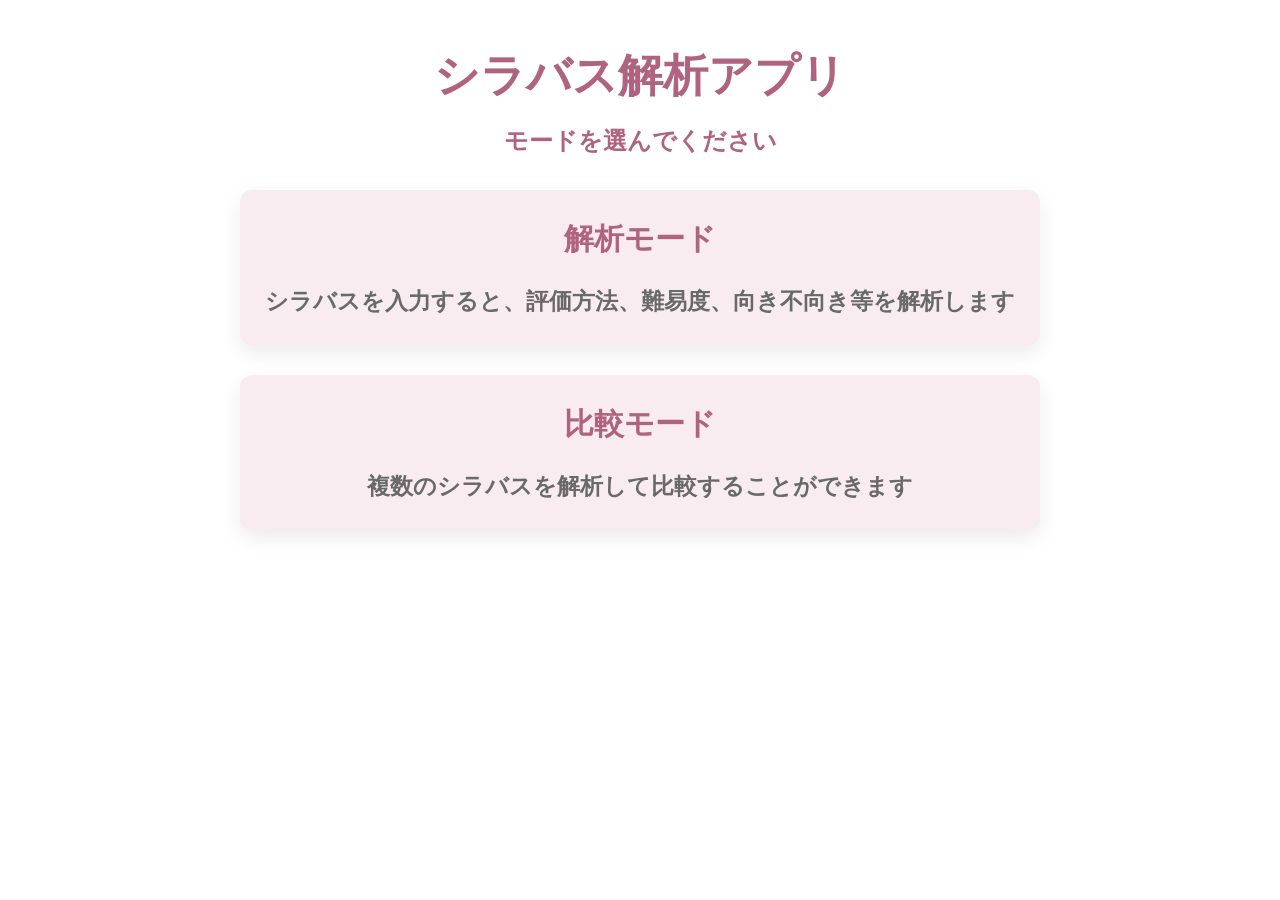
<file: index.html>
<!DOCTYPE html>
<html lang="en">
  <head>
    <meta charset="UTF-8" />
    <meta name="viewport" content="width=device-width, initial-scale=1.0" />
    <meta http-equiv="X-UA-Compatible" content="ie=edge" />
    <title>シラバス解析アプリ</title>
    <link rel="stylesheet" href="styles.css" />
  </head>
  <body>
    <h1>シラバス解析アプリ</h1>
    <h2>モードを選んでください</h2>
    <div class="main-button">
      <div class="main-button1" onclick="location.href='single.html'">
        <div class="button-title">
          <h2>解析モード</h2>
        </div>
        <h3>
          シラバスを入力すると、評価方法、難易度、向き不向き等を解析します
        </h3>
      </div>
      <div class="main-button1" onclick="location.href='double.html'">
        <div class="button-title">
          <h2>比較モード</h2>
        </div>
        <h3>複数のシラバスを解析して比較することができます</h3>
      </div>
    </div>
  </body>
</html>
</file>
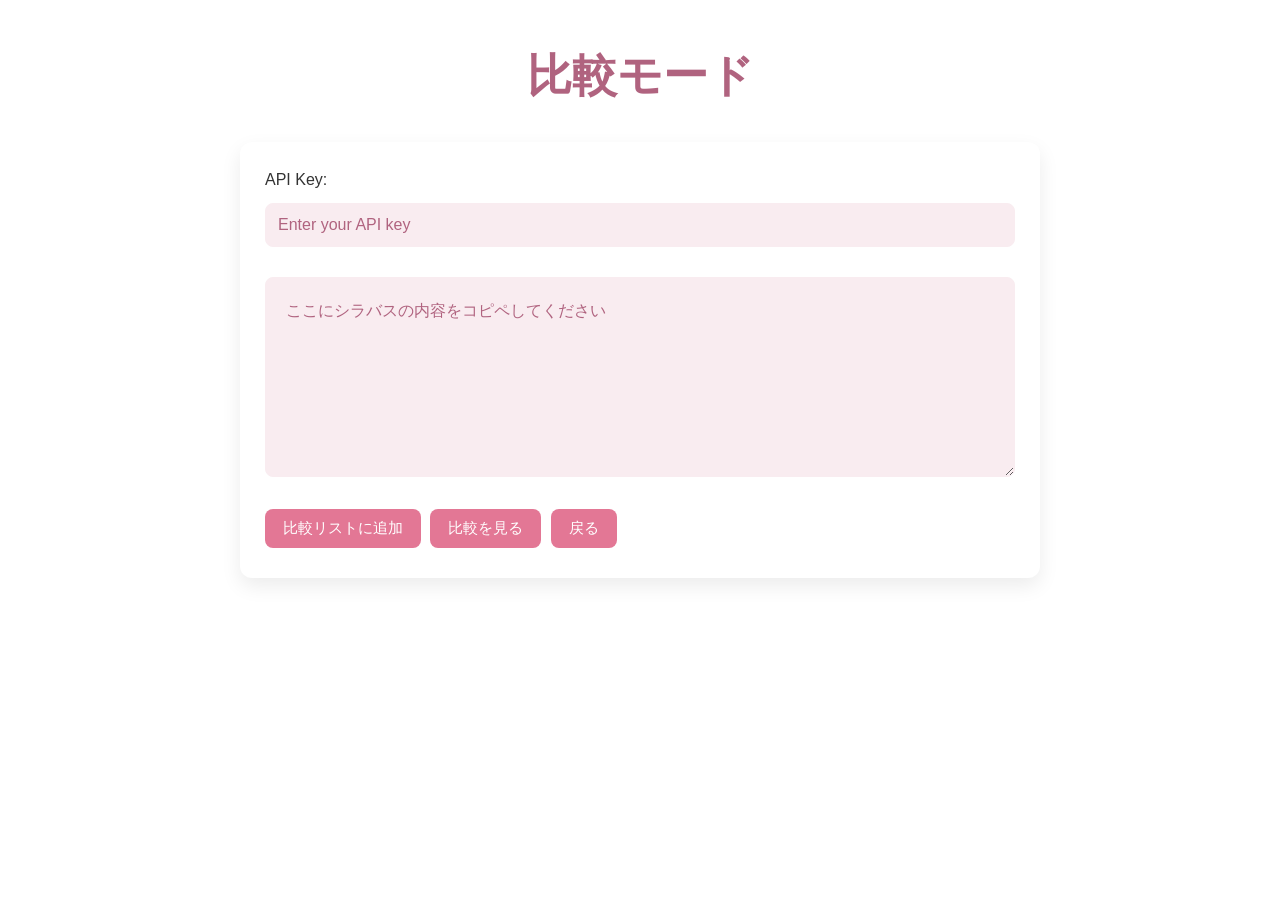
<file: double.html>
<!DOCTYPE html>
<html lang="ja">
  <head>
    <meta charset="UTF-8" />
    <meta name="viewport" content="width=device-width, initial-scale=1.0" />
    <title>シラバス比較モード</title>
    <link rel="stylesheet" href="styles.css" />
  </head>

  <body>
    <h1>比較モード</h1>

    <div id="Setup">
      <!-- APIキー -->
      <label>API Key:</label>
      <input
        type="password"
        id="apiKey"
        placeholder="Enter your API key"
        onchange="saveSettings()"
      />

      <!-- シラバス入力 -->
      <textarea
        id="shirabasu"
        placeholder="ここにシラバスの内容をコピペしてください"
      ></textarea>
      <button onclick="addToCompare()">比較リストに追加</button>
      <button onclick="showCompare()">比較を見る</button>
      <button onclick="location.href='index.html'">戻る</button>
      <div id="loading" style="display: none">追加中...</div>
    </div>

    <div id="double-Results">
      <div id="compareResult"></div>
      <button onclick="restartQuiz()">戻る</button>
    </div>

    <script>
      document.addEventListener("DOMContentLoaded", loadSettings);

      function saveSettings() {
        const apiKey = document.getElementById("apiKey").value;
        localStorage.setItem("Setting", JSON.stringify({ apiKey }));
      }

      function loadSettings() {
        const saved = localStorage.getItem("Setting");
        if (saved) {
          document.getElementById("apiKey").value =
            JSON.parse(saved).apiKey || "";
        }
      }

      async function addToCompare() {
        const shirabasu = document.getElementById("shirabasu").value.trim();
        if (!shirabasu) return alert("シラバスを入力してください");

        const settings = JSON.parse(localStorage.getItem("Setting"));
        if (!settings?.apiKey) return alert("APIキーを設定してください");

        document.getElementById("loading").style.display = "block";

        const prompt = `次の形式のJSON「のみ」を返してください。
      {
        "subject": "授業科目名",
        "difficulty": "授業の大変さを★☆☆☆☆〜★★★★★で",
        "evaluation": {
          "exam": 60,
          "report": 30,
          "attendance": 10,
          "presentation": 0
        },
        "kadai": "課題の量を★☆☆～★★★で",
        "skill": "習得できるスキル、知識を一つ"
      }
      シラバス: ${shirabasu}`;

        try {
          const res = await fetch(
            `https://generativelanguage.googleapis.com/v1beta/models/gemini-3.5-flash-lite:generateContent?key=${settings.apiKey}`,
              method: "POST",
              headers: { "Content-Type": "application/json" },
              body: JSON.stringify({
                contents: [{ parts: [{ text: prompt }] }],
              }),
            }
          );

          const data = await res.json();
          const text = data.candidates[0].content.parts[0].text;
          const json = JSON.parse(text.match(/\{[\s\S]*\}/)[0]);

          const list = JSON.parse(localStorage.getItem("compareList")) || [];
          list.push(json);
          localStorage.setItem("compareList", JSON.stringify(list));

          alert(`「${json.subject}」を追加しました`);
          document.getElementById("shirabasu").value = "";
        } catch (e) {
          alert("追加に失敗しました");
          console.error(e);
        } finally {
          document.getElementById("loading").style.display = "none";
        }
      }

      function showCompare() {
        document.getElementById("Setup").style.display = "none";
        document.getElementById("double-Results").style.display = "block";
        const list = JSON.parse(localStorage.getItem("compareList")) || [];

        if (list.length === 0) {
          alert("比較データがありません");
          document.getElementById("double-Results").style.display = "none";
          document.getElementById("Setup").style.display = "block";
          return;
        }

        let tableHTML = `
          <h2>比較結果（${list.length}件）</h2>
          <table border="1" cellpadding="8" cellspacing="0">
            <thead>
              <tr>
                <th>授業名</th>
                <th>難易度</th>
                <th>試験</th>
                <th>レポート</th>
                <th>出席</th>
                <th>発表</th>
                <th>課題量</th>
                <th>習得できる技術</th>
              </tr>
            </thead>
            <tbody>
        `;

        list.forEach((s, i) => {
          tableHTML += `
            <tr>
              <td>${s.subject}</td>
              <td>${s.difficulty}</td>
              <td>${s.evaluation.exam ?? "—"}%</td>
              <td>${s.evaluation.report ?? "—"}%</td>
              <td>${s.evaluation.attendance ?? "—"}%</td>
              <td>${s.evaluation.presentation ?? "—"}%</td>
              <td>${s.kadai}</td>
              <td>${s.skill}</td>
            </tr>
          `;
        });

        tableHTML += `
            </tbody>
          </table>
        `;

        document.getElementById("compareResult").innerHTML = tableHTML;

        localStorage.removeItem("compareList");
      }

      function restartQuiz() {
        document.getElementById("double-Results").style.display = "none";
        document.getElementById("Setup").style.display = "block";
      }
    </script>
  </body>
</html>
</file>
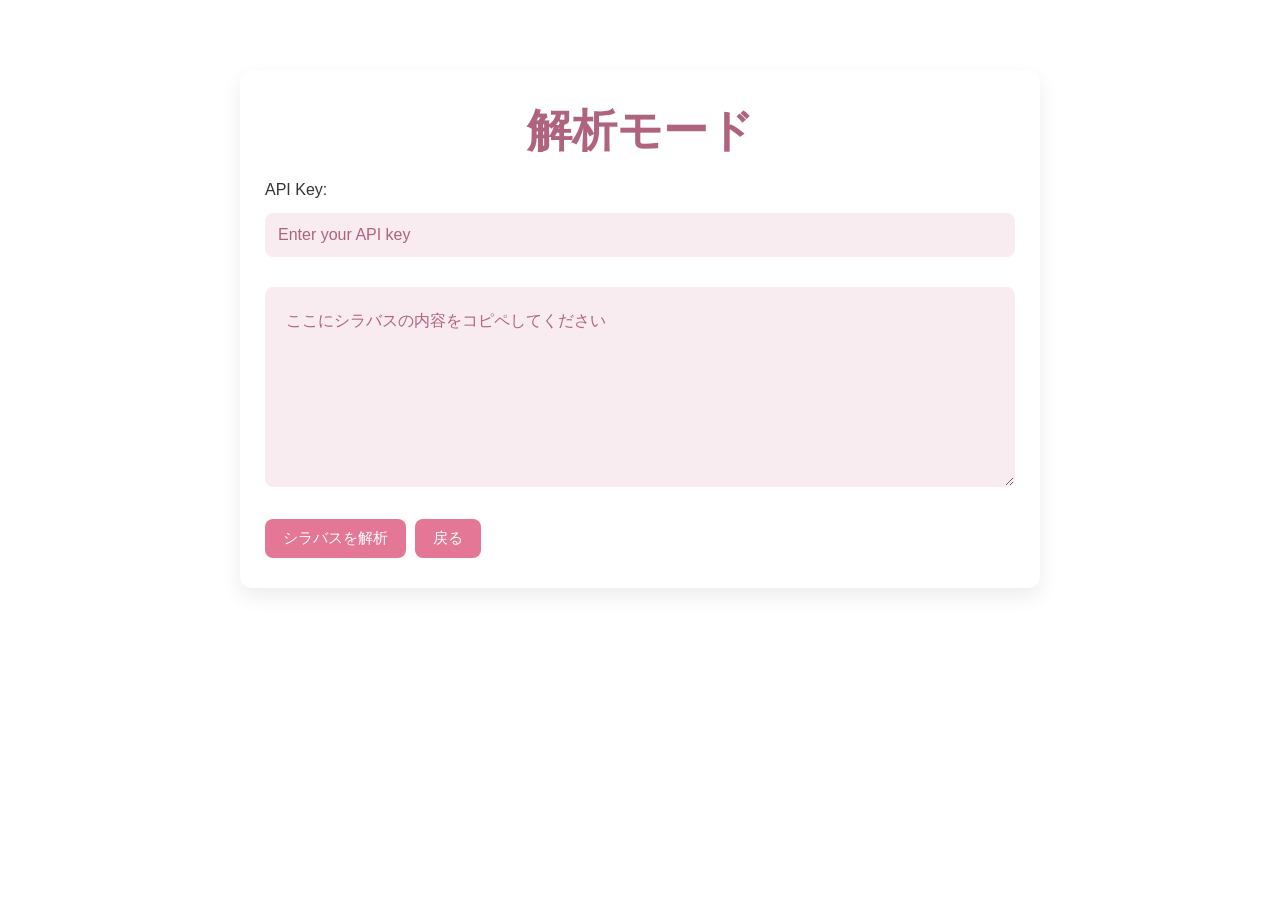
<file: single.html>
<!DOCTYPE html>
<html lang="en">
  <head>
    <meta charset="UTF-8" />
    <meta name="viewport" content="width=device-width, initial-scale=1.0" />
    <title>シラバス解析モード</title>
    <link rel="stylesheet" href="styles.css" />
  </head>

  <body>
    <div id="Setup">
      <h1>解析モード</h1>

      <label for="apiKey">API Key:</label>
      <input
        type="password"
        id="apiKey"
        placeholder="Enter your API key"
        onchange="saveSettings()"
      />

      <textarea
        id="shirabasu"
        placeholder="ここにシラバスの内容をコピペしてください"
      ></textarea>
      <button onclick="generateIngredients()">シラバスを解析</button>
      <button onclick="location.href='index.html'">戻る</button>

      <div class="loading" id="loading">生成中...</div>
    </div>

    <div id="Results">
      <h2>解析結果</h2>
      <div id="ingredientsList"></div>
      <button onclick="restartQuiz()">戻る</button>
    </div>

    <script>
      const GEMINI_API_ENDPOINT =
        "https://generativelanguage.googleapis.com/v1beta/models/";

      document.addEventListener("DOMContentLoaded", function () {
        loadSettings();
        updateStatus();
      });

      function saveSettings() {
        const apiKey = document.getElementById("apiKey").value;

        localStorage.setItem("Setting", JSON.stringify({ apiKey }));

        updateStatus();
      }

      function loadSettings() {
        const saved = localStorage.getItem("Setting");
        if (saved) {
          const obj = JSON.parse(saved);
          document.getElementById("apiKey").value = obj.apiKey || "";
        }
      }

      async function generateIngredients() {
        const shirabasu = document.getElementById("shirabasu").value.trim();
        if (!shirabasu) return alert("シラバスを入力してください");

        const settings = JSON.parse(localStorage.getItem("Setting"));
        const apiKey = settings.apiKey;

        if (!apiKey) return alert("APIキーを設定してください");
        document.getElementById("loading").style.display = "block"; // 表示

        const prompt = `次の形式のJSON「のみ」を返してください。余計な文章は禁止。
{
  "subject": "授業科目名",
  "evaluation": {
    "type": "テスト / レポート / 出席 / 発表",
    "detail": "割合を簡潔に"
  },
  "studyinner":"授業の内容を一言！にまとめて。お堅めの表現だったら柔らかくして",
  "keyword":"授業で重要なキーワードを3つ並べて",
  "difficulty": "授業の大変さを★☆☆☆☆〜★★★★★で",
  "recommended_for": "どんな人におすすめ？一言で",
  "not_recommended_for": "どんな人にはきつい？一言で"
}
シラバス: ${shirabasu}`;

        try {
          const response = await fetch(
            `${GEMINI_API_ENDPOINT}gemini-2.5-flash:generateContent?key=${apiKey}`,
            {
              method: "POST",
              headers: { "Content-Type": "application/json" },
              body: JSON.stringify({
                contents: [{ parts: [{ text: prompt }] }],
              }),
            }
          );

          if (!response.ok) {
            const errorText = await response.text();
            console.error("API Error:", response.status, errorText);
            throw new Error("API Error: " + response.status);
          }

          const data = await response.json();

          const text = data.candidates[0].content.parts[0].text;

          const match = text.match(/\{[\s\S]*\}/);
          if (!match) {
            throw new Error("JSON が見つかりませんでした");
          }

          const json = JSON.parse(match[0]);

          const list = document.getElementById("ingredientsList");
          list.innerHTML = `
<table class="result-table">
  <tr>
    <th>授業科目名</th>
    <td>${json.subject}</td>
  </tr>
  <tr>
    <th>成績評価方法</th>
    <td>${json.evaluation.type}</td>
  </tr>
  <tr>
    <th>割合</th>
    <td>${json.evaluation.detail}</td>
  </tr>
  <tr>
    <th>授業内容</th>
    <td>${json.studyinner}</td>
  </tr>
  <tr>
    <th>重要キーワード</th>
    <td>${json.keyword}</td>
  </tr>
  <tr>
    <th>履修難易度</th>
    <td>${json.difficulty}</td>
  </tr>
  <tr>
    <th>おすすめ</th>
    <td>${json.recommended_for}</td>
  </tr>
  <tr>
    <th>向いていない人</th>
    <td>${json.not_recommended_for}</td>
  </tr>
</table>
`;
          document.getElementById("Setup").style.display = "none";
          document.getElementById("Results").style.display = "block";
        } catch (e) {
          alert("解析に失敗しました: " + e.message);
        } finally {
          document.getElementById("loading").style.display = "none";
        }
      }

      function restartQuiz() {
        document.getElementById("Results").style.display = "none";
        document.getElementById("Setup").style.display = "block";
      }
    </script>
  </body>
</html>
</file>
<file: styles.css>
h1 {
  font-size: 45px;
}

#double-Results {
  display: none;
}

#Results {
  display: none;
}

.loading {
  display: none;
  margin-top: 15px;
  font-weight: bold;
  color: #555;
}

.loading.show {
  display: block;
}

* {
  box-sizing: border-box;
  margin: 0;
  padding: 0;
  font-family: "Segoe UI", "Hiragino Kaku Gothic ProN", sans-serif;
}

body {
  color: #333;
  line-height: 1.6;
  padding: 40px;
}

h1 {
  text-align: center;
  margin-bottom: 10px;
  color: #b0637f;
}

h2 {
  text-align: center;
  margin-bottom: 20px;
  color: #b0637f;
}

.button-title h2 {
  font-size: 30px;
}

h3 {
  text-align: center;
  color: dimgray;
  font-size: 23px;
}

#Setup,
#Results {
  max-width: 800px;
  margin: 30px auto;
  background: #fff;
  padding: 25px;
  border-radius: 12px;
  box-shadow: 0 8px 20px rgba(0, 0, 0, 0.08);
}

#double-Results {
  max-width: 1200px;
  margin: 30px auto;
  background: #fff;
  padding: 25px;
  border-radius: 12px;
  box-shadow: 0 8px 20px rgba(0, 0, 0, 0.08);
}

input[type="password"] {
  width: 100%;
  padding: 12px;
  margin: 10px 0 20px;
  border-radius: 8px;
  border: 1px solid #f9ecf0;
  background-color: hsl(342, 52%, 95%);
  font-size: 16px;
}

input::placeholder {
  color: #b0637f;
}

textarea::placeholder {
  color: #b0637f;
}

textarea {
  width: 100%;
  min-height: 200px;
  padding: 20px;
  margin: 10px 0 20px;
  border-radius: 8px;
  border: 1px solid #f9ecf0;
  background-color: #f9ecf0;
  font-size: 16px;
  resize: vertical;
  line-height: 1.6;
}

textarea:focus,
input:focus {
  outline: none;
  border-color: #e37795;
}

button {
  padding: 10px 18px;
  margin: 5px 5px 5px 0;
  border: none;
  border-radius: 8px;
  background: ;
  color: #fff;
  background-color: #e37795;
  font-size: 15px;
  cursor: pointer;
  transition: 0.2s;
}

button:hover {
  background: #ffc2d3;
}

.main-button1:hover {
  transform: scale(1.04);
}

.main-button1 {
  max-width: 800px;
  margin: 30px auto;
  background: #f8ecf0;
  padding: 25px;
  border-radius: 12px;
  box-shadow: 0 8px 20px rgba(0, 0, 0, 0.08);
  cursor: pointer;
  transition: transform 0.2s ease;
}

.button-title {
  display: flex;
  justify-content: center;
  align-items: flex-start;
}

.button-title img {
  width: 50px;
}

.loading,
#loading {
  display: none;
  margin-top: 15px;
  color: #b08293;
  font-weight: bold;
}

.loading.show {
  display: block;
}

table {
  width: 100%;
  border-collapse: collapse;
  margin-top: 20px;
  margin-bottom: 20px;
  min-width: 900px;
}

#compareResult {
  overflow-x: auto;
}

th,
td {
  padding: 12px;
  border: 1px solid #ddd;
  text-align: center;
}

th {
  background: #f9ecf0;
  font-weight: bold;
}

#ingredientsList {
  margin-bottom: 10px;
  padding: 30px;
  border-radius: 6px;
}

#ingredientList p {
  margin-bottom: 16px;
}

body > h1 + h2 + button {
  display: block;
  margin: 15px auto;
  width: 200px;
}

.result-table {
  width: 100%;
  border-collapse: collapse;
  min-width: auto;
}

.result-table th {
  width: 30%;
  text-align: left;
}

.result-table td {
  text-align: left;
  background: #fff;
}
</file>
